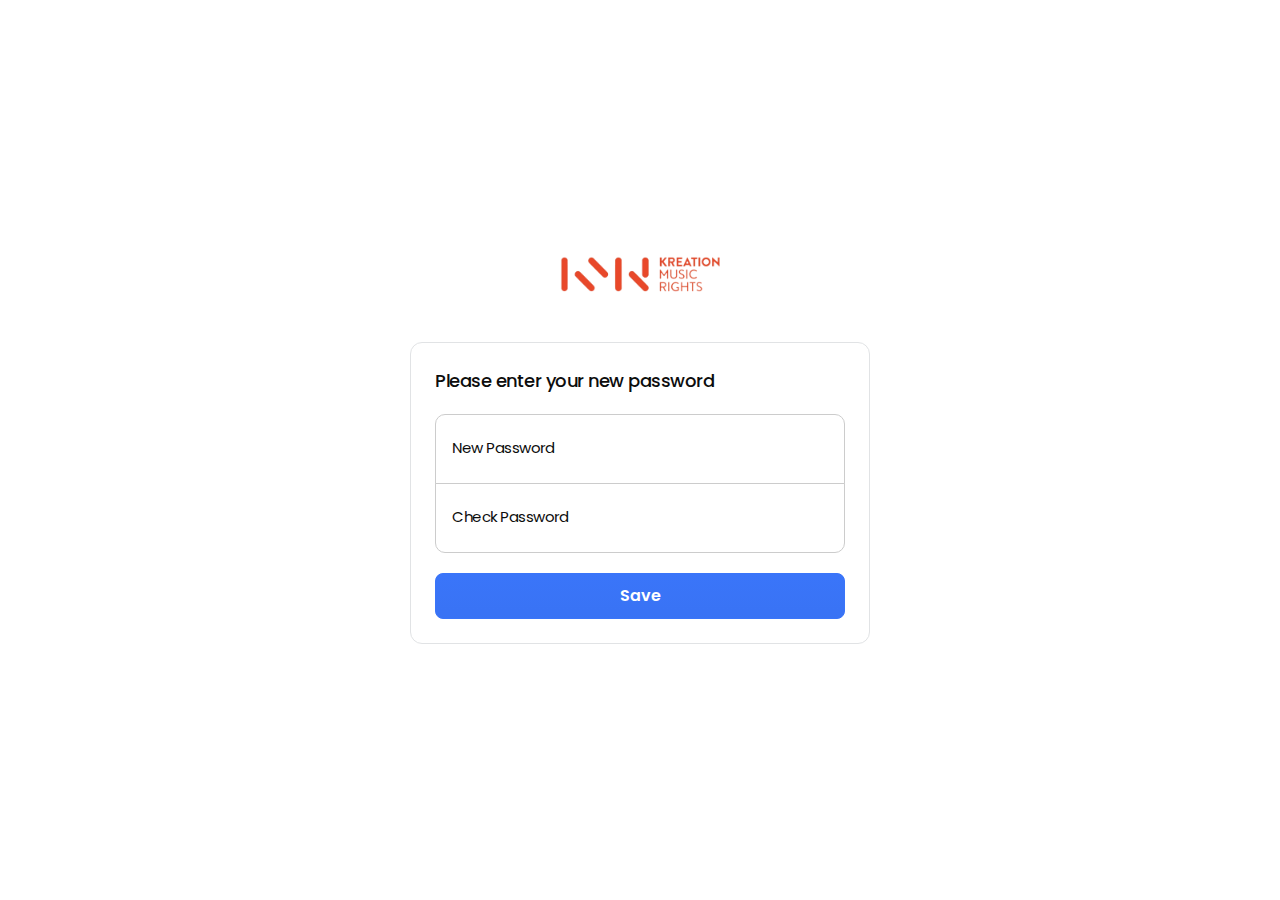
<file: mypage.html>
<!doctype html>
<html lang="ko">
<head>
	<meta charset="UTF-8">
  <title>report for MPS</title>
  <meta http-equiv="X-UA-Compatible" content="IE=edge">
  <meta http-equiv="Content-Type" content="text/html; charset=utf-8" />
	<meta name="format-detection" content="telephone=no">
	<meta name="viewport" content="width=device-width, minimal-ui, viewport-fit=cover, initial-scale=1.0, user-scalable=no, maximum-scale=1">
	<meta name="description" content="">
	<meta property="og:url" content="">
	<meta property="og:title" content="">
  <meta property="og:description" content="">
  <meta property="og:image" content="">
  <meta property="twitter:title" content="">
  <meta property="twitter:description" content="">
  <meta property="twitter:image" content="">

  <link rel="preconnect" href="https://fonts.googleapis.com">
  <link rel="preconnect" href="https://fonts.gstatic.com" crossorigin>
  <link href="https://fonts.googleapis.com/css2?family=Poppins:wght@200;300;400;500;600;700;800;900&display=swap" rel="stylesheet">

	<link rel="stylesheet" href="css/reset.css">
  <link rel="stylesheet" href="css/common.css">
	<link rel="stylesheet" href="css/cncicon.css">
	<link rel="stylesheet" href="css/style.css">


	<script src="js/jquery.min.js"></script>
  <script src="js/ui.js"></script>
	

</head>
<body>
  <div class="login-wrap mypage-wrap">
    <h1 class="logo"><a href="index.html"><img src="img/logo.webp" alt="logo"></a></h1>
    <div class="form-signin">
      <form action="">
        <h2>Please enter your new password</h2>
        <div class="form-floating">
          <input type="password" class="form-control" id="userPassword1" placeholder="New Password"/>
          <label for="userPassword1">New Password</label>
        </div>
        <div class="form-floating">
          <input type="password" class="form-control" id="userPassword2" placeholder="Check Password"/>
          <label for="userPassword2">Check Password</label>
        </div>
        <button type="submit" class="submit-btn btn">Save</button>
      </form>
    </div>
  </div>

</body>
</html>
</file>
<file: css/common.css>
/* **************************************** *
 * BUTTON
 * **************************************** */
/*새로*/
:root {--color-gray1: #212126;--color-gray2: #36363D;--color-gray3: #57575B;--color-gray4: #62626A;--color-gray5: #797981;--color-gray6: #919197;--color-gray7: #AAAAAE;--color-gray8: #DBDBDB;--color-gray9: #E9E9E9;--color-gray10: #FFFFFF;--color-blue1: #125DE6;--color-blue2: #A9C7FF;--color-blue3: #E9F1FF;--color-blue4: #F6F8FC;
    --color-greenblue: #0FD2D0;--color-red: #FA2828;--width-max: 1200px;
    --color-bg: #ecf0f7;--color-red: #ff2525;--color-red-bg: #feeeee;--color-red-border: #fedada;--color-green: #40a56e;--color-green-bg: #e8fff3;--color-green-border: #50cd89;--color-yellow: #ef9e05;--color-yellow-bg: #fff6e5;--color-yellow-border: #ffe5b4;--color-blue: #3a75f9;--color-blue-bg: #ebf2ff;--color-blue-border: #d7e4f9;--color-gray: #484848;--color-gray-bg: #f3f3f3;--color-gray-border: #ccc; } 
    
.btn,
a.btn {--color-lightblue: #2ABFEF;--color-purple: #AF78C6;
--color-dark: #2c2c2c;--color-white: #fff;--color-disable: #f3f3f3;--color-border: #c0c0c0;--color-main: #5b73e8;--color-bg-after1: #496ae8;--color-bg-after2: #4c93f1;--color-txt-red: #ff3024;--color-txt-blue: #4b87ef;--color-txt-mint: #1cd0e0;--color-txt-blueBold: #223cb5;--color-txt-gray: #9a9a9a;

background: var(--color-blue) linear-gradient(to bottom, var(--color-blue), rgba(0, 0, 0, .02));border: 1px solid var(--color-blue);border-radius: 8px;display: inline-flex;align-items: center;font-size: 16px;line-height: 1.5;cursor: pointer;box-sizing: border-box;position: relative;overflow: hidden;color: #fff;word-break: keep-all;-webkit-transition: .25s all ease;-o-transition: .25s all ease;transition: .25s all ease;font-weight: 600;vertical-align: middle; } 

.btn:active::before,
a.btn:active::before {content: '';position: absolute;top: 0;left: 0;width: 100%;height: 100%;background: rgba(0, 0, 0, 0.07);-webkit-transition: .25s all ease;-o-transition: .25s all ease;transition: .25s all ease; } 

.btn:active,
a.btn:active {text-decoration: none;-webkit-transition: .25s all ease;-o-transition: .25s all ease;transition: .25s all ease; } 

.btn:hover::before,
a.btn:hover::before {content: '';position: absolute;top: 0;left: 0;width: 100%;height: 100%;background-color: rgba(0, 0, 0, .01);-webkit-transition: .25s all ease;-o-transition: .25s all ease;transition: .25s all ease; } 

.btn[class*="btn-outline"]:hover::before,
.btn[class*="btn-flat"]:hover::before {opacity: .1; background-color: var(--color-blue); } 

.btn[class*="btn-outline"].green:hover::before,
.btn[class*="btn-flat"].green:hover::before {background-color: var(--color-green); } 

.btn[class*="btn-outline"].red:hover::before,
.btn[class*="btn-flat"].red:hover::before {background-color: var(--color-red); } 

.btn[class*="btn-outline"].gray:hover::before,
.btn[class*="btn-flat"].gray:hover::before {background-color: var(--color-gray); } 

.btn[class*="btn-outline"].dark:hover::before,
.btn[class*="btn-flat"].dark:hover::before {background-color: var(--color-dark); } 

.btn-pos,
a.btn-pos {padding: 10px 20px; } 

.btn-lg,
a.btn-lg {font-size: 18px; padding: 20px; } 

.btn-sm,
a.btn-sm {font-size: 14px;padding: 10px 12px; max-height: 40px;} 

.btn-xsm,
a.btn-xsm {font-size: 14px; padding: 6px 12px;}

.btn-square,
a.btn-square {width: 30px; height: 30px; justify-content: center; padding: 0; }

.btn.btn-square i[class*="icon-"],
a.btn.btn-square i[class*="icon-"] {padding: 0;}

.btn.btn-outline.btn-outline-bg {background-color: var(--color-blue-bg);}
.btn.btn-outline.btn-outline-bg.green {background-color: var(--color-green-bg);}
.btn.btn-outline.btn-outline-bg.red {background-color: var(--color-red-bg);}
.btn.btn-outline.btn-outline-bg.gray {background-color: var(--color-gray-bg);}

.btn.green {border-color: var(--color-green-border);background: var(--color-green-bg);color: var(--color-green); } 

.btn.red {border-color: var(--color-red);background: var(--color-red) linear-gradient(var(--color-red), rgba(0, 0, 0, .01));color: #fff; } 

.btn.gray {border-color: var(--color-gray);background: var(--color-gray) linear-gradient(var(--color-gray), rgba(0, 0, 0, .01)); } 

.btn.dark {border-color: var(--color-dark);background: var(--color-dark) linear-gradient(var(--color-dark), rgba(0, 0, 0, .02)); } 

.btn.lightblue {border-color: var(--color-lightblue);background: var(--color-lightblue) linear-gradient(var(--color-lightblue), rgba(0, 0, 0, .02)); } 

.btn.gradient {border-color: transparent;background: var(--color-bg-after1) linear-gradient(45deg, var(--color-bg-after1), var(--color-bg-after2)); } 

.btn[class*="btn-outline"],
.btn[class*="btn-flat"] {border-color: var(--color-blue-border);background: transparent;color: var(--color-blue); } 

.btn[class*="btn-outline"].green,
.btn[class*="btn-flat"].green {border-color: var(--color-green-border);background: transparent;color: var(--color-green); } 

.btn[class*="btn-outline"].red,
.btn[class*="btn-flat"].red {border-color: var(--color-red-border);background: transparent;color: var(--color-red); } 

.btn[class*="btn-outline"].gray,
.btn[class*="btn-flat"].gray {border-color: var(--color-gray-border);background: transparent;color: var(--color-gray); } 

.btn[class*="btn-outline"].dark,
.btn[class*="btn-flat"].dark {background: transparent;color: var(--color-dark); border-color: var(--color-border);} 

.btn[class*="btn-outline"].white,
.btn[class*="btn-flat"].white {color: var(--color-dark); } 

.btn[class*="btn-outline"]:active::before,
.btn[class*="btn-flat"]:active::before {background-color: var(--color-blue);opacity: .2; } 

.btn[class*="btn-outline"].green:active::before,
.btn[class*="btn-flat"].green:active::before {background-color: var(--color-green); } 

.btn[class*="btn-outline"].red:active::before,
.btn[class*="btn-flat"].red:active::before {background-color: var(--color-red); } 

.btn[class*="btn-outline"].gray:active::before,
.btn[class*="btn-flat"].gray:active::before {background-color: var(--color-gray); } 

.btn[class*="btn-outline"].dark:active::before,
.btn[class*="btn-flat"].dark:active::before {background-color: var(--color-dark); } 

.btn[class*="btn-outline"].white:active::before,
.btn[class*="btn-flat"].white:active::before {background-color: var(--color-gray); } 

/* **************************************** *
 * table
 * **************************************** */
/*리스트*/
.board-title {margin-bottom: 16px;}
.board-wrap .board-title.flex {display: flex; align-items: center; justify-content: space-between;}
.board-title p { font-size: 18px;}
.board-title p i {display: inline-block; padding-right: 4px; vertical-align: middle;}
.board-list table {width: 100%;border-collapse: separate;table-layout: fixed; } 
.board-list table td.td-left {text-align: left;}
.board-list table td.td-right {text-align: right;}

.board-list table>thead>tr>th {padding: 12px 4px; color: #252525;border-top: 1px solid #888;border-bottom: 1px solid #888; vertical-align: middle; font-weight: 700;}
.board-list table>thead>tr>th small {display: block;}
.board-list table>thead>tr>th:first-child {padding-left: 16px;border-left: 1px solid #888;border-top-left-radius: 10px;border-bottom-left-radius: 10px; }
.board-list table>thead>tr>th:last-child {padding-right: 16px;border-right: 1px solid #888;border-top-right-radius: 10px;border-bottom-right-radius: 10px; } 

.board-list table>tbody>tr>td {vertical-align: middle; padding: 16px 4px;color: #303030;font-weight: 400;text-align: center; border-bottom: 1px solid #ededed;vertical-align: middle;box-sizing: border-box; }
.board-list table>tbody>tr>td:first-child {padding-left: 16px;}
.board-list table>tbody>tr>td:last-child {padding-right: 16px; }
.board-list table>tbody>tr>td > a {display: block}

.board-list table>tfoot>tr:last-child td:first-child {border-bottom-left-radius: 10px; }
.board-list table>tfoot>tr:last-child td:last-child {border-bottom-right-radius: 10px;}


.board-list table>tfoot>tr>td {padding: 14px 4px; color: #111;font-weight: 600;text-align: center;border-top: 1px solid #fff;border-bottom: 1px solid #fff;vertical-align: middle;box-sizing: border-box; background-color: #f8f8f8} 
.board-list table>tfoot>tr>td.emp {background-color: #fdf0e2;}

.board-list table>tfoot>tr>td:first-child {padding-left: 16px;} 
.board-list table>tfoot>tr>td:last-child {padding-right: 16px; } 


.board-row-list table {width: 100%; border-collapse: separate; table-layout: fixed; border: 1px solid #888; border: 1px solid #888; border-radius: 10px; overflow: hidden;}
.board-row-list table>tbody>tr>th {padding: 12px 10px; background-color: #f6f6f6; border-bottom: 1px solid #cbcbcb;}
.board-row-list table>tbody>tr>td {padding: 12px 10px; border-bottom: 1px solid #cbcbcb; border-left: 1px solid #cbcbcb} 
.board-row-list table>tbody>tr:last-child >th,
.board-row-list table>tbody>tr:last-child >td {border-bottom: 0}

.board-list small {font-weight: 500; font-size: .8em;}

/* 페이징 */
.board-paging {margin-top: 40px; } 
.paging-wrap {position: relative;display: flex;justify-content: center; } 
.paging-content {position: relative;display: flex;align-items: center;justify-content: center;height: 32px;text-align: center; } 
.paging-content>a {position: relative;display: block;min-width: 18px;height: 18px;font-size: 0px !important; } 
.paging-content>a:after,
.paging-content>a:before {content: '';position: absolute;top: 0;left: 0;width: 100%;height: 100%;background-position: center center;background-size: 18px auto;background-repeat: no-repeat; } 
.paging-content .btn-first:before {background-image: url(../img/layout/btn-paging-first.png); } 
.paging-content .btn-first:after {background-image: url(../img/layout/btn-paging-first-actived.png); } 
.paging-content .btn-prev:before {background-image: url(../img/layout/btn-paging-prev.png); } 
.paging-content .btn-prev:after {background-image: url(../img/layout/btn-paging-prev-actived.png); } 
.paging-content .btn-next:before {background-image: url(../img/layout/btn-paging-next.png); } 
.paging-content .btn-next:after {background-image: url(../img/layout/btn-paging-next-actived.png); } 
.paging-content .btn-last:before {background-image: url(../img/layout/btn-paging-last.png); } 
.paging-content .btn-last:after {background-image: url(../img/layout/btn-paging-last-actived.png); } 

.paging-content>a:before {opacity: 1; } 
.paging-content>a:after {opacity: 0; } 
.paging-content>a:hover:before {opacity: 0; } 
.paging-content>a:hover:after {opacity: 1; } 
.paging-content .paging-list {display: flex;align-items: center;margin: 0 8px; } 
.paging-content .paging-list>li {display: inline-flex;align-items: center;justify-content: center;min-width: 32px;padding: 0 2px; } 
.paging-content .paging-list>li a {position: relative;display: block;padding: 0 2px;padding: 0 10px;font-size: 16px;font-weight: 500;color: #252525;line-height: 30px;box-sizing: border-box; opacity: .4; } 
.paging-content .paging-list>li a:hover,
.paging-content .paging-list>li a.actived {opacity: 1;} 

/*board-view*/
.board-view-title {border-radius: 10px;background-color: #f1f1f1; padding: 16px 32px; } 
.board-view-title .board-title {font-size: 24px;line-height: 1.4;font-weight: 500; } 
.board-view-title .board-title-info {display: flex; margin-top: 10px; gap: 20px; padding-top: 10px; border-top: 1px dashed #ccc;} 
.board-view-title .board-title-info dl {display: flex; align-items: center; gap: 10px}
.board-view-title .board-title-info dd {color: #808080;font-weight: 400; } 
.board-view-content {margin-top: 10px; } 
.board-view-inner {padding: 36px;border: 1px solid #c9c9c9;border-radius: 10px;background-color: #fff;word-break: keep-all;color: var(--color-gray2); } 
.board-view-inner * {font-family: 'Pretendard' !important;font-size: 16px !important;line-height: 1.7em !important; } 

.btn-page-wrap {margin-top: 40px; } 
.btn-pos-middle {display: flex;justify-content: center; } 
.btn-pos-middle .btn {padding: 10px 20px; } 

.underline:hover {color: var(--color-blue); text-decoration: underline;}
.ck-editor__editable {
    min-height: 500px;
}
/* **************************************** *
 * select
 * **************************************** */
.form-select {
    --bs-form-select-bg-img:url("data:image/svg+xml,%3csvg xmlns='http://www.w3.org/2000/svg' viewBox='0 0 16 16'%3e%3cpath fill='none' stroke='%23343a40' stroke-linecap='round' stroke-linejoin='round' stroke-width='2' d='m2 5 6 6 6-6'/%3e%3c/svg%3e");
    display: block;
    width: 100%;
    padding: 6px 36px 6px 12px;
    appearance: none; -webkit-appearance: none; -moz-appearance: none;
    background: #fff var(--bs-form-select-bg-img) no-repeat right 6px center ;
    background-size: 16px 12px;
    border: 1px solid #ccc;
    border-radius: 6px;
    transition: border-color .15s ease-in-out;
    text-align:center;
}
.form-select:focus{border-color: var(--color-blue); outline: 0;}

/* **************************************** *
 * SCROLLBAR
 * **************************************** */
 .scrollbar-none::-webkit-scrollbar-track {background-color: transparent;}
 .scrollbar-none::-webkit-scrollbar {width: 0px;background-color: var(--color-bg);}
 .scrollbar-none::-webkit-scrollbar-thumb {background-color: transparent;border-radius: 10px;}
 /* set button(top and bottom of the scrollbar) */
 .scrollbar-none::-webkit-scrollbar-button {display:none;}
</file>
<file: css/cncicon.css>
@charset "utf-8";

@font-face {
  font-family: 'cncicon';
  src:  url('../font/cncicon.eot');
  src:  url('../font/cncicon.eot#iefix') format('embedded-opentype'),
    url('../font/cncicon.ttf') format('truetype'),
    url('../font/cncicon.woff') format('woff'),
    url('../font/cncicon.svg#cncicon') format('svg');
  font-weight: normal;
  font-style: normal;
}

[class^="icon-"], [class*=" icon-"] {
  /* use !important to prevent issues with browser extensions that change fonts */
  font-family: 'cncicon' !important;
  speak: none;
  font-style: normal;
  font-weight: normal;
  font-variant: normal;
  text-transform: none;
  line-height: 1;

  /* Better Font Rendering =========== */
  -webkit-font-smoothing: antialiased;
  -moz-osx-font-smoothing: grayscale;
}

.icon-arrow01:before {
  content: "\ea3f";
}
.icon-arrow02:before {
  content: "\ea40";
}
.icon-arrow03:before {
  content: "\ea41";
}
.icon-arrow04:before {
  content: "\ea42";
}
.icon-arrow05:before {
  content: "\ea43";
}
.icon-arrow06:before {
  content: "\ea44";
}
.icon-arrow07:before {
  content: "\ea45";
}
.icon-arrow08:before {
  content: "\ea46";
}
.icon-arrow09:before {
  content: "\ea47";
}
.icon-arrow10:before {
  content: "\ea48";
}
.icon-arrow11:before {
  content: "\ea49";
}
.icon-arrow12:before {
  content: "\ea4a";
}
.icon-arrow13:before {
  content: "\ea4b";
}
.icon-arrow14:before {
  content: "\ea4c";
}
.icon-arrow15:before {
  content: "\ea4d";
}
.icon-arrow16:before {
  content: "\ea4e";
}
.icon-arrow17:before {
  content: "\ea4f";
}
.icon-arrow18:before {
  content: "\ea50";
}
.icon-arrow19:before {
  content: "\ea51";
}
.icon-arrow20:before {
  content: "\ea52";
}
.icon-arrow21:before {
  content: "\ea53";
}
.icon-arrow22:before {
  content: "\ea54";
}
.icon-arrow23:before {
  content: "\ea55";
}
.icon-arrow24:before {
  content: "\ea56";
}
.icon-arrow25:before {
  content: "\ea57";
}
.icon-arrow26:before {
  content: "\ea58";
}
.icon-arrow27:before {
  content: "\ea59";
}
.icon-arrow28:before {
  content: "\ea5a";
}
.icon-arrow29:before {
  content: "\ea5b";
}
.icon-arrow30:before {
  content: "\ea5c";
}
.icon-arrow31:before {
  content: "\ea5d";
}
.icon-arrow32:before {
  content: "\ea5e";
}
.icon-arrow33:before {
  content: "\ea5f";
}
.icon-arrow34:before {
  content: "\ea60";
}
.icon-arrow35:before {
  content: "\ea61";
}
.icon-arrow36:before {
  content: "\ea62";
}
.icon-arrow37:before {
  content: "\ea63";
}
.icon-arrow38:before {
  content: "\ea64";
}
.icon-arrow39:before {
  content: "\ea65";
}
.icon-arrow40:before {
  content: "\ea66";
}
.icon-arrow41:before {
  content: "\ea67";
}
.icon-arrow42:before {
  content: "\ea68";
}
.icon-arrow43:before {
  content: "\ea69";
}
.icon-arrow44:before {
  content: "\ea6a";
}
.icon-arrow45:before {
  content: "\ea6b";
}
.icon-arrow46:before {
  content: "\ea6c";
}
.icon-arrow47:before {
  content: "\ea6d";
}
.icon-arrow48:before {
  content: "\ea6e";
}
.icon-arrow49:before {
  content: "\ea6f";
}
.icon-arrow50:before {
  content: "\ea70";
}
.icon-arrow51:before {
  content: "\ea71";
}
.icon-arrow52:before {
  content: "\ea72";
}
.icon-arrow53:before {
  content: "\ea73";
}
.icon-arrow54:before {
  content: "\ea74";
}
.icon-arrow55:before {
  content: "\ea75";
}
.icon-arrow56:before {
  content: "\ea76";
}
.icon-arrow57:before {
  content: "\ea77";
}
.icon-arrow58:before {
  content: "\ea78";
}
.icon-arrow59:before {
  content: "\ea79";
}
.icon-arrow60:before {
  content: "\ea7a";
}
.icon-arrow61:before {
  content: "\ea7b";
}
.icon-arrow62:before {
  content: "\ea7c";
}
.icon-arrow63:before {
  content: "\ea7d";
}
.icon-arrow64:before {
  content: "\ea7e";
}
.icon-arrow65:before {
  content: "\ea7f";
}
.icon-arrow66:before {
  content: "\ea80";
}
.icon-arrow67:before {
  content: "\ea81";
}
.icon-arrow68:before {
  content: "\ea82";
}
.icon-arrow69:before {
  content: "\ea83";
}
.icon-arrow70:before {
  content: "\ea84";
}
.icon-arrow71:before {
  content: "\ea85";
}
.icon-arrow72:before {
  content: "\ea86";
}
.icon-arrow73:before {
  content: "\ea87";
}
.icon-arrow74:before {
  content: "\ea88";
}
.icon-arrow75:before {
  content: "\ea89";
}
.icon-arrow76:before {
  content: "\ea8a";
}
.icon-arrow77:before {
  content: "\ea8b";
}
.icon-arrow78:before {
  content: "\ea8c";
}
.icon-arrow79:before {
  content: "\ea8d";
}
.icon-arrow80:before {
  content: "\ea8e";
}
.icon-arrow81:before {
  content: "\ea8f";
}
.icon-arrow82:before {
  content: "\ea90";
}
.icon-arrow83:before {
  content: "\ea91";
}
.icon-arrow84:before {
  content: "\ea92";
}
.icon-arrow85:before {
  content: "\ea93";
}
.icon-arrow86:before {
  content: "\ea94";
}
.icon-sign01:before {
  content: "\ea95";
}
.icon-sign02:before {
  content: "\ea96";
}
.icon-sign03:before {
  content: "\ea97";
}
.icon-sign04:before {
  content: "\ea98";
}
.icon-sign05:before {
  content: "\ea99";
}
.icon-sign06:before {
  content: "\ea9a";
}
.icon-sign07:before {
  content: "\ea9b";
}
.icon-sign08:before {
  content: "\ea9c";
}
.icon-sign09:before {
  content: "\ea9d";
}
.icon-sign10:before {
  content: "\ea9e";
}
.icon-sign11:before {
  content: "\ea9f";
}
.icon-sign12:before {
  content: "\eaa0";
}
.icon-sign13:before {
  content: "\eaa1";
}
.icon-sign14:before {
  content: "\eaa2";
}
.icon-sign15:before {
  content: "\eaa3";
}
.icon-sign16:before {
  content: "\eaa4";
}
.icon-sign17:before {
  content: "\eaa5";
}
.icon-sign18:before {
  content: "\eaa6";
}
.icon-sign19:before {
  content: "\eaa7";
}
.icon-sign20:before {
  content: "\eaa8";
}
.icon-sign21:before {
  content: "\eaa9";
}
.icon-sign22:before {
  content: "\eaaa";
}
.icon-sign23:before {
  content: "\eaab";
}
.icon-sign24:before {
  content: "\eaac";
}
.icon-sign25:before {
  content: "\eaad";
}
.icon-sign26:before {
  content: "\eaae";
}
.icon-sign27:before {
  content: "\eaaf";
}
.icon-sign28:before {
  content: "\eab0";
}
.icon-sign29:before {
  content: "\eab1";
}
.icon-sign30:before {
  content: "\eab2";
}
.icon-sign31:before {
  content: "\eab3";
}
.icon-sign32:before {
  content: "\eab4";
}
.icon-sign33:before {
  content: "\eab5";
}
.icon-sign34:before {
  content: "\eab6";
}
.icon-sign35:before {
  content: "\eab7";
}
.icon-sign36:before {
  content: "\eab8";
}
.icon-sign37:before {
  content: "\eab9";
}
.icon-sign38:before {
  content: "\eaba";
}
.icon-sign39:before {
  content: "\eabb";
}
.icon-sign40:before {
  content: "\eabc";
}
.icon-sign41:before {
  content: "\eabd";
}
.icon-sign42:before {
  content: "\eabe";
}
.icon-sign43:before {
  content: "\eabf";
}
.icon-sign44:before {
  content: "\eac0";
}
.icon-sign45:before {
  content: "\eac1";
}
.icon-sign46:before {
  content: "\eac2";
}
.icon-sign47:before {
  content: "\eac3";
}
.icon-sign48:before {
  content: "\eac4";
}
.icon-sign49:before {
  content: "\eac5";
}
.icon-sign50:before {
  content: "\eac6";
}
.icon-sign51:before {
  content: "\eac7";
}
.icon-sign52:before {
  content: "\eac8";
}
.icon-sign53:before {
  content: "\eac9";
}
.icon-sign54:before {
  content: "\eaca";
}
.icon-sign55:before {
  content: "\eacb";
}
.icon-sign56:before {
  content: "\eacc";
}
.icon-sign57:before {
  content: "\eacd";
}
.icon-sign58:before {
  content: "\eace";
}
.icon-sign59:before {
  content: "\eacf";
}
.icon-sign60:before {
  content: "\ead0";
}
.icon-sign61:before {
  content: "\ead1";
}
.icon-sign62:before {
  content: "\ead2";
}
.icon-sign63:before {
  content: "\ead3";
}
.icon-sign64:before {
  content: "\ead4";
}
.icon-sign65:before {
  content: "\ead5";
}
.icon-sign66:before {
  content: "\ead6";
}
.icon-sign67:before {
  content: "\ead7";
}
.icon-sign68:before {
  content: "\ead8";
}
.icon-sign69:before {
  content: "\ead9";
}
.icon-sign70:before {
  content: "\eada";
}
.icon-sign71:before {
  content: "\eadb";
}
.icon-sign72:before {
  content: "\eadc";
}
.icon-sign73:before {
  content: "\eadd";
}
.icon-sign74:before {
  content: "\eade";
}
.icon-sign75:before {
  content: "\eadf";
}
.icon-sign76:before {
  content: "\eae0";
}
.icon-sign77:before {
  content: "\eae1";
}
.icon-icon01:before {
  content: "\eb0b";
}
.icon-icon02:before {
  content: "\eb0c";
}
.icon-icon03:before {
  content: "\eb0d";
}
.icon-icon04:before {
  content: "\eb0e";
}
.icon-icon05:before {
  content: "\eb0f";
}
.icon-icon06:before {
  content: "\eb10";
}
.icon-icon07:before {
  content: "\eb11";
}
.icon-icon08:before {
  content: "\eb12";
}
.icon-icon09:before {
  content: "\eb13";
}
.icon-icon10:before {
  content: "\eb14";
}
.icon-icon11:before {
  content: "\eb15";
}
.icon-icon12:before {
  content: "\eb16";
}
.icon-icon13:before {
  content: "\eb17";
}
.icon-icon14:before {
  content: "\eb18";
}
.icon-icon15:before {
  content: "\eb19";
}
.icon-icon16:before {
  content: "\eb1a";
}
.icon-icon17:before {
  content: "\eb1b";
}
.icon-icon18:before {
  content: "\eb1c";
}
.icon-icon19:before {
  content: "\eb1d";
}
.icon-icon20:before {
  content: "\eb1e";
}
.icon-icon21:before {
  content: "\eb1f";
}
.icon-icon22:before {
  content: "\eb20";
}
.icon-icon23:before {
  content: "\eb21";
}
.icon-icon24:before {
  content: "\eb22";
}
.icon-icon25:before {
  content: "\eb23";
}
.icon-icon26:before {
  content: "\eb24";
}
.icon-icon27:before {
  content: "\eb25";
}
.icon-icon28:before {
  content: "\eb26";
}
.icon-icon29:before {
  content: "\eb27";
}
.icon-icon30:before {
  content: "\eb28";
}
.icon-icon31:before {
  content: "\eb29";
}
.icon-icon32:before {
  content: "\eb2a";
}
.icon-icon33:before {
  content: "\eb2b";
}
.icon-icon34:before {
  content: "\eb2c";
}
.icon-icon35:before {
  content: "\eb2d";
}
.icon-icon36:before {
  content: "\eb2e";
}
.icon-icon37:before {
  content: "\eb2f";
}
.icon-icon38:before {
  content: "\eb30";
}
.icon-icon39:before {
  content: "\eb31";
}
.icon-icon40:before {
  content: "\eb32";
}
.icon-icon41:before {
  content: "\eb33";
}
.icon-icon42:before {
  content: "\eb34";
}
.icon-icon43:before {
  content: "\eb35";
}
.icon-icon44:before {
  content: "\eb36";
}
.icon-icon45:before {
  content: "\eb37";
}
.icon-icon46:before {
  content: "\eb38";
}
.icon-icon47:before {
  content: "\eb39";
}
.icon-icon48:before {
  content: "\eb3a";
}
.icon-icon49:before {
  content: "\eb3b";
}
.icon-icon50:before {
  content: "\eb3c";
}
.icon-icon51:before {
  content: "\eb3d";
}
.icon-map01:before {
  content: "\eb3e";
}
.icon-map02:before {
  content: "\eb3f";
}
.icon-icon52:before {
  content: "\eb40";
}
.icon-icon53:before {
  content: "\eb41";
}
.icon-map03:before {
  content: "\eb42";
}
.icon-map04:before {
  content: "\eb43";
}
.icon-map05:before {
  content: "\eb44";
}
.icon-map06:before {
  content: "\eb45";
}
.icon-map07:before {
  content: "\eb46";
}
.icon-map08:before {
  content: "\eb47";
}
.icon-map09:before {
  content: "\eb48";
}
.icon-map10:before {
  content: "\eb49";
}
.icon-map11:before {
  content: "\eb4a";
}
.icon-map12:before {
  content: "\eb4b";
}
.icon-map13:before {
  content: "\eb4c";
}
.icon-map14:before {
  content: "\eb4d";
}
.icon-map15:before {
  content: "\eb4e";
}
.icon-map16:before {
  content: "\eb50";
}
.icon-map17:before {
  content: "\eb51";
}
.icon-map18:before {
  content: "\eb52";
}
.icon-map19:before {
  content: "\eb53";
}
.icon-icon-74:before {
  content: "\eb54";
}
.icon-structure01:before {
  content: "\eb55";
}
.icon-structure02:before {
  content: "\eb56";
}
.icon-structure03:before {
  content: "\eb57";
}
.icon-structure04:before {
  content: "\eb58";
}
.icon-structure05:before {
  content: "\eb59";
}
.icon-structure06:before {
  content: "\eb5a";
}
.icon-structure07:before {
  content: "\eb5b";
}
.icon-structure08:before {
  content: "\eb5c";
}
.icon-structure09:before {
  content: "\eb5d";
}
.icon-structure10:before {
  content: "\eb5e";
}
.icon-structure11:before {
  content: "\eb5f";
}
.icon-structure12:before {
  content: "\eb60";
}
.icon-structure13:before {
  content: "\eb61";
}
.icon-structure14:before {
  content: "\eb62";
}
.icon-structure15:before {
  content: "\eb63";
}
.icon-structure16:before {
  content: "\eb64";
}
.icon-transport01:before {
  content: "\e900";
}
.icon-transport02:before {
  content: "\e901";
}
.icon-transport03:before {
  content: "\e902";
}
.icon-transport04:before {
  content: "\e903";
}
.icon-transport05:before {
  content: "\e904";
}
.icon-transport06:before {
  content: "\e905";
}
.icon-transport07:before {
  content: "\e906";
}
.icon-transport08:before {
  content: "\e907";
}
.icon-transport09:before {
  content: "\e908";
}
.icon-transport10:before {
  content: "\e909";
}
.icon-transport11:before {
  content: "\e90a";
}
.icon-transport12:before {
  content: "\e90b";
}
.icon-transport13:before {
  content: "\e90c";
}
.icon-transport14:before {
  content: "\e90d";
}
.icon-transport15:before {
  content: "\e90e";
}
.icon-transport16:before {
  content: "\e90f";
}
.icon-transport17:before {
  content: "\e910";
}
.icon-transport18:before {
  content: "\e911";
}
.icon-transport19:before {
  content: "\e912";
}
.icon-phone01:before {
  content: "\e913";
}
.icon-phone02:before {
  content: "\e914";
}
.icon-phone03:before {
  content: "\e915";
}
.icon-phone04:before {
  content: "\e916";
}
.icon-phone05:before {
  content: "\e917";
}
.icon-phone06:before {
  content: "\e918";
}
.icon-phone07:before {
  content: "\e919";
}
.icon-phone08:before {
  content: "\e91a";
}
.icon-notice01:before {
  content: "\e91b";
}
.icon-notice02:before {
  content: "\e91c";
}
.icon-notice03:before {
  content: "\e91d";
}
.icon-notice04:before {
  content: "\e91e";
}
.icon-notice05:before {
  content: "\e91f";
}
.icon-notice06:before {
  content: "\e920";
}
.icon-notice07:before {
  content: "\e921";
}
.icon-notice08:before {
  content: "\e922";
}
.icon-notice09:before {
  content: "\e923";
}
.icon-clock01:before {
  content: "\e924";
}
.icon-clock02:before {
  content: "\e925";
}
.icon-clock03:before {
  content: "\e926";
}
.icon-clock04:before {
  content: "\e927";
}
.icon-clock05:before {
  content: "\e928";
}
.icon-clock06:before {
  content: "\e929";
}
.icon-talk01:before {
  content: "\e92a";
}
.icon-talk02:before {
  content: "\e92b";
}
.icon-talk03:before {
  content: "\e92c";
}
.icon-talk04:before {
  content: "\e92d";
}
.icon-talk05:before {
  content: "\e92e";
}
.icon-talk06:before {
  content: "\e92f";
}
.icon-talk07:before {
  content: "\e930";
}
.icon-talk08:before {
  content: "\e931";
}
.icon-talk09:before {
  content: "\e932";
}
.icon-talk10:before {
  content: "\e933";
}
.icon-talk11:before {
  content: "\e934";
}
.icon-talk12:before {
  content: "\e935";
}
.icon-person01:before {
  content: "\e936";
}
.icon-person02:before {
  content: "\e937";
}
.icon-person03:before {
  content: "\e938";
}
.icon-person04:before {
  content: "\e939";
}
.icon-person05:before {
  content: "\e93a";
}
.icon-person06:before {
  content: "\e93b";
}
.icon-person07:before {
  content: "\e93c";
}
.icon-person08:before {
  content: "\e93d";
}
.icon-person09:before {
  content: "\e93e";
}
.icon-person10:before {
  content: "\e93f";
}
.icon-person11:before {
  content: "\e940";
}
.icon-person12:before {
  content: "\e941";
}
.icon-person13:before {
  content: "\e942";
}
.icon-person14:before {
  content: "\e943";
}
.icon-person15:before {
  content: "\e944";
}
.icon-person16:before {
  content: "\e945";
}
.icon-person17:before {
  content: "\e946";
}
.icon-person18:before {
  content: "\e947";
}
.icon-person19:before {
  content: "\e948";
}
.icon-person20:before {
  content: "\e949";
}
.icon-person21:before {
  content: "\e94a";
}
.icon-person22:before {
  content: "\e94b";
}
.icon-person23:before {
  content: "\e94c";
}
.icon-person24:before {
  content: "\e94d";
}
.icon-person25:before {
  content: "\e94e";
}
.icon-person26:before {
  content: "\e94f";
}
.icon-person27:before {
  content: "\e950";
}
.icon-person28:before {
  content: "\e951";
}
.icon-person29:before {
  content: "\e952";
}
.icon-person30:before {
  content: "\e953";
}
.icon-person31:before {
  content: "\e954";
}
.icon-hand01:before {
  content: "\e955";
}
.icon-hand02:before {
  content: "\e956";
}
.icon-hand03:before {
  content: "\e957";
}
.icon-hand04:before {
  content: "\e958";
}
.icon-hand05:before {
  content: "\e959";
}
.icon-hand06:before {
  content: "\e95a";
}
.icon-hand07:before {
  content: "\e95b";
}
.icon-hand08:before {
  content: "\e95c";
}
.icon-hand09:before {
  content: "\e95d";
}
.icon-hand10:before {
  content: "\e95e";
}
.icon-finance01:before {
  content: "\e95f";
}
.icon-finance02:before {
  content: "\e960";
}
.icon-finance03:before {
  content: "\e961";
}
.icon-finance04:before {
  content: "\e962";
}
.icon-finance05:before {
  content: "\e963";
}
.icon-finance06:before {
  content: "\e964";
}
.icon-finance07:before {
  content: "\e965";
}
.icon-finance08:before {
  content: "\e966";
}
.icon-finance09:before {
  content: "\e967";
}
.icon-finance10:before {
  content: "\e968";
}
.icon-finance11:before {
  content: "\e969";
}
.icon-finance12:before {
  content: "\e96a";
}
.icon-finance13:before {
  content: "\e96b";
}
.icon-finance14:before {
  content: "\e96c";
}
.icon-finance15:before {
  content: "\e96d";
}
.icon-finance16:before {
  content: "\e96e";
}
.icon-finance17:before {
  content: "\e96f";
}
.icon-finance18:before {
  content: "\e970";
}
.icon-finance19:before {
  content: "\e971";
}
.icon-shopping01:before {
  content: "\e972";
}
.icon-shopping02:before {
  content: "\e973";
}
.icon-shopping03:before {
  content: "\e974";
}
.icon-shopping04:before {
  content: "\e975";
}
.icon-shopping05:before {
  content: "\e976";
}
.icon-shopping06:before {
  content: "\e977";
}
.icon-shopping07:before {
  content: "\e978";
}
.icon-shopping08:before {
  content: "\e979";
}
.icon-shopping09:before {
  content: "\e97a";
}
.icon-shopping10:before {
  content: "\e97b";
}
.icon-shopping11:before {
  content: "\e97c";
}
.icon-shopping12:before {
  content: "\e97d";
}
.icon-shopping13:before {
  content: "\e97e";
}
.icon-shopping14:before {
  content: "\e97f";
}
.icon-shopping15:before {
  content: "\e980";
}
.icon-shopping16:before {
  content: "\e981";
}
.icon-shopping17:before {
  content: "\e982";
}
.icon-shopping18:before {
  content: "\e983";
}
.icon-shopping19:before {
  content: "\e984";
}
.icon-shopping20:before {
  content: "\e985";
}
.icon-shopping21:before {
  content: "\e986";
}
.icon-shopping22:before {
  content: "\e987";
}
.icon-shopping23:before {
  content: "\e988";
}
.icon-finance20:before {
  content: "\e989";
}
.icon-finance21:before {
  content: "\e98a";
}
.icon-finance22:before {
  content: "\e98b";
}
.icon-finance23:before {
  content: "\e98c";
}
.icon-finance24:before {
  content: "\e98d";
}
.icon-finance25:before {
  content: "\e98e";
}
.icon-finance26:before {
  content: "\e98f";
}
.icon-finance27:before {
  content: "\e990";
}
.icon-finance28:before {
  content: "\e991";
}
.icon-finance29:before {
  content: "\e992";
}
.icon-finance30:before {
  content: "\e993";
}
.icon-finance31:before {
  content: "\e994";
}
.icon-finance32:before {
  content: "\e995";
}
.icon-finance33:before {
  content: "\e996";
}
.icon-finance34:before {
  content: "\e997";
}
.icon-finance35:before {
  content: "\e998";
}
.icon-event01:before {
  content: "\e999";
}
.icon-event02:before {
  content: "\e99a";
}
.icon-event03:before {
  content: "\e99b";
}
.icon-event04:before {
  content: "\e99c";
}
.icon-event05:before {
  content: "\e99d";
}
.icon-event06:before {
  content: "\e99e";
}
.icon-event07:before {
  content: "\e99f";
}
.icon-event08:before {
  content: "\e9a0";
}
.icon-event09:before {
  content: "\e9a1";
}
.icon-event10:before {
  content: "\e9a2";
}
.icon-event11:before {
  content: "\e9a3";
}
.icon-event12:before {
  content: "\e9a4";
}
.icon-event13:before {
  content: "\e9a5";
}
.icon-event14:before {
  content: "\e9a6";
}
.icon-event15:before {
  content: "\e9a7";
}
.icon-event16:before {
  content: "\e9a8";
}
.icon-event17:before {
  content: "\e9a9";
}
.icon-picture01:before {
  content: "\e9aa";
}
.icon-picture02:before {
  content: "\e9ab";
}
.icon-picture03:before {
  content: "\e9ac";
}
.icon-picture04:before {
  content: "\e9ad";
}
.icon-picture05:before {
  content: "\e9ae";
}
.icon-picture06:before {
  content: "\e9af";
}
.icon-picture07:before {
  content: "\e9b0";
}
.icon-picture08:before {
  content: "\e9b1";
}
.icon-picture09:before {
  content: "\e9b2";
}
.icon-picture10:before {
  content: "\e9b3";
}
.icon-picture11:before {
  content: "\e9b4";
}
.icon-picture12:before {
  content: "\e9b5";
}
.icon-picture13:before {
  content: "\e9b6";
}
.icon-paper01:before {
  content: "\e9b7";
}
.icon-paper02:before {
  content: "\e9b8";
}
.icon-paper03:before {
  content: "\e9b9";
}
.icon-paper04:before {
  content: "\e9ba";
}
.icon-paper05:before {
  content: "\e9bb";
}
.icon-paper06:before {
  content: "\e9bc";
}
.icon-paper07:before {
  content: "\e9bd";
}
.icon-paper08:before {
  content: "\e9be";
}
.icon-paper09:before {
  content: "\e9bf";
}
.icon-paper10:before {
  content: "\e9c0";
}
.icon-paper11:before {
  content: "\e9c1";
}
.icon-paper12:before {
  content: "\e9c2";
}
.icon-paper13:before {
  content: "\e9c3";
}
.icon-paper14:before {
  content: "\e9c4";
}
.icon-paper15:before {
  content: "\e9c5";
}
.icon-paper16:before {
  content: "\e9c6";
}
.icon-paper17:before {
  content: "\e9c7";
}
.icon-paper18:before {
  content: "\e9c8";
}
.icon-paper19:before {
  content: "\e9c9";
}
.icon-paper20:before {
  content: "\e9ca";
}
.icon-paper21:before {
  content: "\e9cb";
}
.icon-paper22:before {
  content: "\e9cc";
}
.icon-paper23:before {
  content: "\e9cd";
}
.icon-paper24:before {
  content: "\e9ce";
}
.icon-paper25:before {
  content: "\e9cf";
}
.icon-paper26:before {
  content: "\e9d0";
}
.icon-paper27:before {
  content: "\e9d1";
}
.icon-cyber01:before {
  content: "\e9d2";
}
.icon-cyber02:before {
  content: "\e9d3";
}
.icon-cyber03:before {
  content: "\e9d4";
}
.icon-cyber04:before {
  content: "\e9d5";
}
.icon-cyber05:before {
  content: "\e9d6";
}
.icon-cyber06:before {
  content: "\e9d7";
}
.icon-cyber07:before {
  content: "\e9d8";
}
.icon-cyber08:before {
  content: "\e9d9";
}
.icon-cyber09:before {
  content: "\e9da";
}
.icon-cyber10:before {
  content: "\e9db";
}
.icon-cyber11:before {
  content: "\e9dc";
}
.icon-cyber12:before {
  content: "\e9dd";
}
.icon-cyber13:before {
  content: "\e9de";
}
.icon-cyber14:before {
  content: "\e9df";
}
.icon-cyber15:before {
  content: "\e9e0";
}
.icon-cyber16:before {
  content: "\e9e1";
}
.icon-cyber17:before {
  content: "\e9e2";
}
.icon-cyber18:before {
  content: "\e9e3";
}
.icon-cyber19:before {
  content: "\e9e4";
}
.icon-cyber20:before {
  content: "\e9e5";
}
.icon-cyber21:before {
  content: "\e9e6";
}
.icon-cyber22:before {
  content: "\e9e7";
}
.icon-cyber23:before {
  content: "\e9e8";
}
.icon-cyber24:before {
  content: "\e9e9";
}
.icon-cyber25:before {
  content: "\e9ea";
}
.icon-cyber26:before {
  content: "\e9eb";
}
.icon-cyber27:before {
  content: "\e9ec";
}
.icon-cyber28:before {
  content: "\e9ed";
}
.icon-cyber29:before {
  content: "\e9ee";
}
.icon-cyber30:before {
  content: "\e9ef";
}
.icon-cyber31:before {
  content: "\e9f0";
}
.icon-business01:before {
  content: "\e9f1";
}
.icon-business02:before {
  content: "\e9f2";
}
.icon-business03:before {
  content: "\e9f3";
}
.icon-business04:before {
  content: "\e9f4";
}
.icon-business05:before {
  content: "\e9f5";
}
.icon-business06:before {
  content: "\e9f6";
}
.icon-business07:before {
  content: "\e9f7";
}
.icon-business08:before {
  content: "\e9f8";
}
.icon-business09:before {
  content: "\e9f9";
}
.icon-business10:before {
  content: "\e9fa";
}
.icon-business11:before {
  content: "\e9fb";
}
.icon-business12:before {
  content: "\e9fc";
}
.icon-business13:before {
  content: "\e9fd";
}
.icon-business14:before {
  content: "\e9fe";
}
.icon-business15:before {
  content: "\e9ff";
}
.icon-business16:before {
  content: "\ea00";
}
.icon-business17:before {
  content: "\ea01";
}
.icon-business18:before {
  content: "\ea02";
}
.icon-business19:before {
  content: "\ea03";
}
.icon-business20:before {
  content: "\ea04";
}
.icon-business21:before {
  content: "\ea05";
}
.icon-nature01:before {
  content: "\ea06";
}
.icon-nature02:before {
  content: "\ea07";
}
.icon-nature03:before {
  content: "\ea08";
}
.icon-nature04:before {
  content: "\ea09";
}
.icon-nature05:before {
  content: "\ea0a";
}
.icon-nature06:before {
  content: "\ea0b";
}
.icon-nature07:before {
  content: "\ea0d";
}
.icon-nature08:before {
  content: "\ea0e";
}
.icon-nature10:before {
  content: "\ea0f";
}
.icon-food01:before {
  content: "\ea10";
}
.icon-food02:before {
  content: "\ea11";
}
.icon-food03:before {
  content: "\ea12";
}
.icon-food04:before {
  content: "\ea13";
}
.icon-food05:before {
  content: "\ea14";
}
.icon-food06:before {
  content: "\ea15";
}
.icon-food07:before {
  content: "\ea16";
}
.icon-food08:before {
  content: "\ea17";
}
.icon-food09:before {
  content: "\ea18";
}
.icon-food10:before {
  content: "\ea19";
}
.icon-food11:before {
  content: "\ea1a";
}
.icon-food12:before {
  content: "\ea1b";
}
.icon-science01:before {
  content: "\ea1c";
}
.icon-science02:before {
  content: "\ea1d";
}
.icon-science03:before {
  content: "\ea1e";
}
.icon-science04:before {
  content: "\ea1f";
}
.icon-science05:before {
  content: "\ea20";
}
.icon-science06:before {
  content: "\ea21";
}
.icon-science07:before {
  content: "\ea22";
}
.icon-science08:before {
  content: "\ea23";
}
.icon-science09:before {
  content: "\ea24";
}
.icon-science10:before {
  content: "\ea25";
}
.icon-science11:before {
  content: "\ea26";
}
.icon-science12:before {
  content: "\ea27";
}
.icon-science13:before {
  content: "\ea28";
}
.icon-science14:before {
  content: "\ea29";
}
.icon-science15:before {
  content: "\ea2a";
}
.icon-science16:before {
  content: "\ea2b";
}
.icon-science17:before {
  content: "\ea2c";
}
.icon-weather01:before {
  content: "\ea2d";
}
.icon-science18:before {
  content: "\ea2e";
}
.icon-weather02:before {
  content: "\ea2f";
}
.icon-weather03:before {
  content: "\ea30";
}
.icon-weather04:before {
  content: "\ea31";
}
.icon-weather05:before {
  content: "\ea32";
}
.icon-weather06:before {
  content: "\ea33";
}
.icon-weather07:before {
  content: "\ea34";
}
.icon-weather08:before {
  content: "\ea35";
}
.icon-weather09:before {
  content: "\ea36";
}
.icon-weather10:before {
  content: "\ea37";
}
.icon-weather11:before {
  content: "\ea38";
}
.icon-weather12:before {
  content: "\ea39";
}
.icon-weather13:before {
  content: "\ea3a";
}
.icon-weather14:before {
  content: "\ea3b";
}
.icon-weather15:before {
  content: "\ea3c";
}
.icon-weather16:before {
  content: "\ea3d";
}
.icon-weather17:before {
  content: "\ea3e";
}
.icon-logo01:before {
  content: "\eae2";
}
.icon-logo02:before {
  content: "\eae3";
}
.icon-logo03:before {
  content: "\eae4";
}
.icon-logo04:before {
  content: "\eae5";
}
.icon-logo05:before {
  content: "\eae6";
}
.icon-logo06:before {
  content: "\eae7";
}
.icon-logo07:before {
  content: "\eae8";
}
.icon-logo08:before {
  content: "\eae9";
}
.icon-logo09:before {
  content: "\eaea";
}
.icon-logo10:before {
  content: "\eaeb";
}
.icon-logo11:before {
  content: "\eaec";
}
.icon-logo12:before {
  content: "\eaed";
}
.icon-logo13:before {
  content: "\eaee";
}
.icon-logo14:before {
  content: "\eaef";
}
.icon-logo15:before {
  content: "\eaf0";
}
.icon-logo16:before {
  content: "\eaf1";
}
.icon-logo17:before {
  content: "\eaf2";
}
.icon-logo18:before {
  content: "\eaf3";
}
.icon-logo19:before {
  content: "\eaf4";
}
.icon-logo20:before {
  content: "\eaf5";
}
.icon-logo21:before {
  content: "\eaf6";
}
.icon-logo22:before {
  content: "\eaf7";
}
.icon-logo23:before {
  content: "\eaf8";
}
.icon-logo24:before {
  content: "\eaf9";
}
.icon-logo25:before {
  content: "\eafa";
}
.icon-logo26:before {
  content: "\eafb";
}
.icon-logo27:before {
  content: "\eafc";
}
.icon-logo28:before {
  content: "\eafd";
}
.icon-logo29:before {
  content: "\eafe";
}
.icon-logo30:before {
  content: "\eaff";
}
.icon-logo31:before {
  content: "\eb00";
}
.icon-logo32:before {
  content: "\eb01";
}
.icon-logo33:before {
  content: "\eb02";
}
.icon-logo34:before {
  content: "\eb03";
}
.icon-logo35:before {
  content: "\eb04";
}
.icon-logo36:before {
  content: "\eb05";
}
.icon-logo37:before {
  content: "\eb06";
}
.icon-logo38:before {
  content: "\eb07";
}
.icon-logo39:before {
  content: "\eb08";
}
.icon-logo40:before {
  content: "\eb09";
}
.icon-logo41:before {
  content: "\eb0a";
}
</file>
<file: css/style.css>
@charset "UTF-8";
/*********************
* COMMON
*********************/
:root {
	--leftmenu: 216px;
	--color-bg : #c5c5c7;
	--layout-padding: 40px 50px;
  --layout-padding-footer : 20px 50px;
}
/*wrap*/
.flex {display: flex;}
body {scroll-behavior: smooth;}
.blue {color: #5096ff;}
.red {color: #ff4050;}
.gray {color: #7d7d7d;}
#wrap {gap: 1px; background: var(--color-bg);}

/*********************
* Login
*********************/
.login-wrap {display: flex; align-items: center; justify-content: center; height: 100vh; flex-flow: column;}
.login-wrap h1 {max-width: 160px; margin-bottom: 50px;}
.login-wrap h1 img {width: 100%;}
.form-signin {width: 460px; margin:0 auto; box-sizing: border-box; padding: 24px; border: 1px solid #e1e3e5; border-radius: 12px; background-color: #fff;}
.form-signin h2 {font-weight: 500; font-size: 18px; padding-bottom: 20px;}
.form-floating {position: relative;}
.form-signin .form-control {padding: 22px 16px; }
.form-control {display: block; width: 100%; font-size: 16px; font-weight: 400; appearance: none; background-color: #fff; background-clip: padding-box; border: 1px solid #ccc; border-radius: 10px; transition: border-color .15s ease-in-out,box-shadow .15s ease-in-out; }

.form-signin .form-floating:first-of-type input {margin-bottom: -1px; border-bottom-right-radius: 0; border-bottom-left-radius: 0;}
.form-signin .form-floating:last-of-type input {border-top-right-radius: 0; border-top-left-radius: 0;}

.form-signin input::placeholder{color: transparent;}
.form-floating > label {position: absolute; top: 0; left:0; z-index:2; height: 100%; padding: 22px 16px; overflow: hidden; text-overflow: ellipsis; white-space: nowrap; pointer-events: none; border: 1px solid transparent; transform-origin: 0 0; transition: opacity .1s ease-in-out,transform .1s ease-in-out}

.form-floating>.form-control:focus~label,
.form-floating>.form-control:not(:placeholder-shown)~label {color: rgba(0,0,0,.65); transform: scale(.85) translateY(-16px) translateX(5px);}


.form-floating>.form-control:focus~label::after,
.form-floating>.form-control:not(:placeholder-shown)~label::after {position: absolute; inset: 16px 4px; z-index: -1; content:'';}

.form-control:focus {border: 1px solid var(--color-blue); outline: 0; box-shadow: 0 0 0 1px rgba(13,110,253,.25);}
.form-signin .form-floating:focus-within {z-index: 2;}

.form-signin .submit-btn {width: 100%; padding: 10px; justify-content: center; margin-top: 20px;}

.login-info {margin-top: 40px; border-radius: 12px; background-color: var(--color-blue-bg); padding: 30px; width: 100%; max-width: 460px;}
.login-info .flex {gap: 10px;}

/*********************
* LAYOUT
*********************/
/*leftmenu*/
.leftmenu-wrap {width: var(--leftmenu); background: #f9f9f9; box-shadow: 0px 0px 1px rgba(0,0,0,.2); isolation: isolate; max-height: 100vh; position: sticky; top:0; overflow-y: auto; }
.leftmenu-wrap::-webkit-scrollbar {width: 0px;background-color: transparent}
.leftmenu-wrap::-webkit-scrollbar-thumb {border: 3px solid transparent; border-radius: 7px; background-clip: padding-box;background-color: hsla(0, 0%, 59%, .5)}
.leftmenu-wrap::-webkit-scrollbar-track {padding: 0px;background-color: transparent;border-radius: 10px}

.leftmenu-wrap .pc-header {/*text-align: center;*/ padding: 40px 26px;}
.leftmenu-wrap .pc-header .logo img {max-width: 80%;}

.top-btn-mypage i {font-size: 16px;}
.mo-header,
.m_mypage {display: none;}
.leftmenu {padding-bottom: 26px;}

.leftmenu .gnb > li {padding: 0px 26px;}
.leftmenu .gnb > li > a {font-size: 15px; border-bottom: 1px solid #d7d7d7; display: flex; align-items: center; justify-content: space-between; padding: 16px 3px 10px 10px; }
.leftmenu .gnb > li > a i {display: inline-block; font-size: .6em; color: #252525; transition: transform .3s ease;}
.leftmenu .gnb > li > a:hover,
.leftmenu .gnb > li > a.active {border-bottom-color: #111;}
.leftmenu .gnb > li > .menu-label.active i {transform: rotate(-180deg); transition: transform .3s ease;}


/*submenu*/
.leftmenu .gnb > li .sub-menu {margin-top: 10px; display: block;}
.leftmenu .gnb > li .sub-menu li {position: relative; border-radius: 8px;}
.leftmenu .gnb > li .sub-menu li:hover,
.leftmenu .gnb > li .sub-menu li.current-menu {background: #f0f0f0;}
.leftmenu .gnb > li .sub-menu li .btn-favorite {position: absolute; top: 50%; left: 10px; transform: translateY(-50%); z-index: 2; cursor: pointer; opacity: 0; transition: all .1s; color: #ccc; font-size: 0;}
.leftmenu .gnb > li .sub-menu li .btn-favorite.active {opacity: 1; color: #ffad15; }
.leftmenu .gnb > li .sub-menu li:hover .btn-favorite {opacity: 1; transition: all .1s;}
.leftmenu .gnb > li .sub-menu li .btn-favorite i {font-size: 14px;}
.leftmenu .gnb > li .sub-menu li a {padding: 8px 0 8px 32px; display: inline-block; width: 100%; font-size: 15px;}


/*leftmenu img*/
.leftmenu .gnb > li > a.menu-label {background-size: 24px auto !important;}



/*content*/
#content {width: calc(100% - var(--leftmenu));  display: flex; flex-flow: column; gap: 0px; min-height: 100vh;}
.content-header {position: sticky; top:0; z-index: 9;}
.user-btn {position: absolute; top: 50%; transform: translateY(-50%); right: 30px;}
.user-btn ul {position: absolute; top: 32px; right: 0; background: #fff; border: 1px solid #f1f1f1; border-radius: 5px; width: max-content; padding: 8px; box-shadow: 1px 2px 0px rgba(0,0,0,.08); display: none;}
.user-btn ul.mypage-wrap.open {display: block;}
.user-btn ul li a {font-size: 13px; padding: 5px 10px; display: inline-block; border-radius: 5px;margin: 2px; width: 100%;}
.user-btn ul li a:hover {background-color: #f1f1f1;}
.user-btn ul li a i {display: inline-block; font-size: .85em; margin-right: 4px;}
.logout a i {transform: rotate(90deg); }
.user-btn .top-btn-mypage { color: #4f4f4f; font-size: 13px; display: flex; align-items: center; background: #f1f1f1;  padding: 4px 10px; border-radius: 6px; width: 100%; gap:5px; border: 1px solid #ccc;}
.user-btn .top-btn-mypage:hover {border: 1px solid #414141;}


.content-header .favorit-list {background: #fff; padding: 10px 10px 0 10px;  border-bottom: 1px solid var(--color-bg);}
.favorit-list .favorite-item {border: 1px solid var(--color-bg); padding: 5px 10px; border-bottom: 0; font-size: 12px; display: inline-flex; align-items: center; margin-right: 5px; position: relative; top: 1px;}
.favorit-list .favorite-item button.btn-remove-favorite {font-size: 0; display: inline-block; margin-right: 5px; color: #ccc;}
.favorit-list .favorite-item button.btn-remove-favorite i {font-size: 9px;}
.favorit-list .favorite-item button.btn-remove-favorite:hover {color: #252525;}
.favorit-list .favorite-item a {display: block;  font-size: 1em; color: #7d7d7d}
.favorit-list .favorite-item:hover {border-color: #888;}
.favorit-list .favorite-item:hover a {color: #000;}

.favorit-list .favorite-item.active {background-color: #2e2e36; border-color: #2e2e36;}
.favorit-list .favorite-item.active[data-label="Overview"] {background-color: var(--color-green); border-color: var(--color-green);}
.favorit-list .favorite-item.active[data-label="Analysis"] {background-color: var(--color-blue); border-color: var(--color-blue);}
.favorit-list .favorite-item.active[data-label="Statement"] {background-color: var(--color-yellow); border-color: var(--color-yellow);}
.favorit-list .favorite-item.active[data-label="Contact Us"] {background-color: var(--color-red); border-color: var(--color-red);}
.favorit-list .favorite-item.active[data-label="Notice"] {background-color: var(--color-greenblue); border-color: var(--color-greenblue);}
.favorit-list .favorite-item.active button,
.favorit-list .favorite-item.active a {color: #fff;}
/* .favorit-list .favorite-item.active:hover {border-color: #2e2e36;} */
.favorit-list .favorite-item.active button.btn-remove-favorite:hover,
.favorit-list .favorite-item.active:hover a {color: #fff;}

.content-wrap {background: #fff; padding: var(--layout-padding); box-shadow: 0px 0px 1px rgba(0,0,0,.2); flex: 1;}
.content-inner {max-width: 1600px; margin: 0 auto;}

.content-wrap .content-title.flex {justify-content: space-between;padding-bottom: 20px;}
.content-title .store-name.flex {align-items: center; gap: 15px;}
.content-title .store-name h2 {font-size: 18px; font-weight: 900;}
.content-title .date-info i {color: #019fe0; vertical-align: middle; font-size: 1.1em; margin-right: 5px;}

.more-circle {display: inline-flex; align-items: center; justify-content: center; background: #c2c2c2; border-radius: 50%; width: 20px; height:20px; transition: all .3s ease;}
.more-circle i { font-size: .5em; color: #fff; position: relative; top: 1px; }


/*main grid layout*/
.content-inner > .flex {padding-bottom: 50px; gap: 20px;}
.content-inner > .flex:last-child {padding-bottom: 0;}
.grid1 .item {width: 100%;}
.grid2 .item {width: calc(100% / 2);}
.grid3 .item {width: calc(100% / 3 * 1);}
.grid3 .item2 {width: calc(100% / 3 * 2);}
.grid4 .item {width: calc(100% / 4);}
.grid6 .item {width: calc(100% / 6);}

.item .item-header {padding-bottom: 16px; }
.item .item-header.flex {align-items: baseline;}
.item .item-header.flex.space-between {justify-content: space-between;}
.item .item-header p strong {font-weight: 700; font-size: 20px; }
.item .item-header .more-btn {font-size: .9em; color: #959595; display: inline-flex; align-items: center; margin-left: 20px; gap: 5px; font-weight: 600;}
.item .item-header .more-btn:hover {color: #111;}
.item .item-header .more-btn:hover .more-circle {background-color: #111; transition: all .3s ease;}


/*파이차트*/
.main-piechart-wrap.flex {gap: 0;}
.main-piechart-wrap .item-header {text-align: center;}
.main-piechart-wrap .item-body {padding-top: 15px;}

/*막대차트*/
.main-barchart-wrap.flex {gap: 10px;}
.main-barchart-wrap .item {border: 1px solid #888; padding: 40px 45px; border-radius: 10px;}
.main-barchart-wrap .item .item-header .gray {padding-left: 10px;}

/*overview*/
.overview-total-wrap {margin-top: 20px; border-radius: 10px; overflow: hidden;}
.overview-total-wrap dl {background-color: #f1f1f1; padding: 10px 20px; border-bottom: 1px solid #fff;}
.overview-total-wrap dl:last-child {background-color: #fdf0e2; }
.overview-total-wrap .flex {justify-content: space-between;}
.overview-total-wrap dl dt {font-weight: 700;}
.overview-total-wrap dl dd {font-weight: 600;}


/*공지사항*/
.main-board-wrap.flex {gap: 50px;}
.main-board-wrap .item-header {border-bottom: 1px solid #888888;}
.main-board-list a {display: inline-flex; align-items: center; justify-content: space-between; padding: 10px 0; width: 100%; border-bottom: 1px solid #c2c2c2;}
.main-board-list li:last-child a {border-bottom: 0;}
.main-board-list a:hover {background: #f7f7f7;}
.new-icon {width: 20px; height: 20px; border-radius: 50%; background-color: #017ee0; color: #fff; font-weight: 900; display: inline-block; font-size: 11px; margin-left: 5px; vertical-align: text-bottom; line-height: 20px; text-align: center;}

/*statement*/
.i-paper-download {line-height: 1.3;}
.i-paper-download:before {content:'\e9c8'; font-family:'cncicon'; display: block; text-align: center;}

.contact-wrap {margin-bottom: 80px; text-align: center;}
.contact-wrap h2 {font-size: 38px;}
.contact-wrap p {color: #777; word-break: keep-all;}

/*analysis*/
.analysis-top-select {margin-bottom: 16px; width: 100%; max-width: 500px;}
.analysis_tab {padding-bottom: 40px; overflow: auto;}
.analysis_tab .flex {gap: 10px;}
.analysis_tab a {display: flex; align-items: center; justify-content: center; gap: 6px; padding: 6px 18px; background-color: var(--color-gray-bg); border-radius: 10px; border: 1px solid #ccc; color: #888; white-space: nowrap;}
.analysis_tab a:hover {color: #252525; border: 1px solid #252525;}
.analysis_tab a.on {border: 1px solid var(--color-blue); background-color: var(--color-blue-bg); color: var(--color-blue)}
.material-symbols-rounded {font-size: 21px;}
.analysis-wrap .item2 {padding: 40px; border-radius: 10px; background-color: #f9f9f9; max-height: calc(100vh - 246px); overflow-y: auto;}
.board-list.list-max-5 tbody tr {display: none;}
.board-list.list-max-5 .board-paging {display: none;}
.board-list.list-max-5 tbody tr:nth-child(1),
.board-list.list-max-5 tbody tr:nth-child(2),
.board-list.list-max-5 tbody tr:nth-child(3),
.board-list.list-max-5 tbody tr:nth-child(4),
.board-list.list-max-5 tbody tr:nth-child(5) {display: table-row}
.list-max-5 + .more-btn {width: 100%; justify-content: center; margin-top: 20px;}




/*footer*/
.footer {background: #f9f9f9; color: #7c7c7c; padding: var(--layout-padding-footer); box-shadow: 0px 0px 1px rgba(0,0,0,.2); border-top: 1px solid var(--color-bg); font-size: 12px;}
.footer ul li {padding: 2px 0;}
.footer ul b {display: inline-block;}

@media all and (max-width:1746.99px){
	:root {
		--layout-padding: 30px 40px;
    --layout-padding-footer : 20px 40px;
	}
	body, table, input, select, textarea, a, a:link, a:visited, a:hover, h1, h2, h3, h4, h5, h6, a, p {font-size: 15px;}
	.leftmenu .gnb > li > a {font-size: 15px;}
	.leftmenu .gnb > li .sub-menu li a {font-size: 14px;}
	.main-statistics .item-header strong { font-size: 16px;}
	.item .item-header p strong {font-size: 18px;}

	.leftmenu .gnb > li > a.menu-label {background-size: 22px auto !important;}
	.main-statistics dl {padding: 0 20px 0 80px}
	.main-statistics .item1 dl {padding: 0 20px 0 30px}
	.main-dashboard-card .item .item-body {padding: 30px 35px;}
	.horizontalbar-wrap li .label .label-num:first-of-type {width: 40px;}

}
@media all and (max-width:1548px){
	.content-wrap {overflow-x: auto;}
	.content-inner {min-width: 1180px;}
}

@media all and (max-width:1099.99px){
  :root {
    --layout-padding: 30px 20px;
    --layout-padding-footer : 20px;
  }
  body.no-scroll {overflow: hidden;}
  #wrap.flex {flex-flow: column; gap: 0px;}

  .leftmenu-wrap {width: 100%; z-index: 9; border-bottom: 1px solid var(--color-bg)}
  .pc-header {display: none;}
  .content-header {display: none;}
  .m_mypage {display: block; position: relative; left:0; top:0; right: 0; transform:none; margin-top: 10px; padding: 12px 26px;}
  .m_mypage.user-btn .top-btn-mypage {border: 0; padding: 12px 18px;}
  .m_mypage.user-btn ul {position: relative; top: 0; width: 100%;}
  .mo-header {display: block; height: 56px; position: sticky; top:0; background: #fff; z-index: 9;}
  .leftmenu { position: fixed; top: 57px; left:-100%; background: #fff; width: 100%; overflow-y: auto; box-shadow: 1px 2px 4px rgba(0,0,0,0.05);}
  .leftmenu.open { height: calc(100vh - 56px); z-index: 99;left:0;}
  .btn-favorite {display: none;}

  .mo-header > .flex {align-items: center; justify-content: space-between; height: 100%; padding: 0 10px;}
  .mo-header .mo-header-logo {align-items: center;}
  .mo-header .logo {margin-left: 10px;}
  .mo-header .logo img {width: 120px;}
  
  .mo-header .mo-header-btn-wrap .mo-header-menu-btn {display: inline-flex; align-items: center; justify-content: center; width: 44px; height: 44px; border-radius: 50%;  vertical-align: middle;}

  .menu-wrap{
    --menu-height : 18px;
    --menu-height-half : 9px;
    --menu-height-half-minus: -9px;
    position: relative;
    width: 24px;
    height: var(--menu-height);
    cursor: pointer;
    
  }
  .menu-wrap .line{
    position: absolute;
    width: 100%;
    height: 2px;
    border-radius: 2px;
    background: #111;
    left: 0;
    top: var(--menu-height-half);
    transition: .3s;
    transform-origin: 50% 50%;
  }
  .menu-wrap .line:first-child{ transform: translate3d(0, var(--menu-height-half-minus), 0px); }
  .menu-wrap .line:last-child{transform: translate3d(0, var(--menu-height-half), 0px);}

  .menu-wrap.open .line:first-child{transform: rotate3d(0, 0, 1, 45deg) translate3d(0, 0, 0); }
  .menu-wrap.open .line:nth-child(2){opacity: 0;}
  .menu-wrap.open .line:last-child{transform: rotate3d(0, 0, 1, -45deg); }


  #content {width: 100%;}
  .content-inner {width: 100%; min-width: auto;}
  .content-inner > .flex {flex-flow: column;}

  .content-title .store-name.flex {flex-flow: column}
  .search-store {width: 70%;}
  .search-store input.input-text {width: 100%;}

  .grid2 .item {width: 100%;}
  .grid3 .item2 {width: 100%;}
  .grid3 .item1 {width: 100%;}

  .main-statistics .item {padding: 26px;}
  .main-statistics .flex.statistics-wrap {flex-flow: column; align-items: flex-start;}
  .main-statistics .item-header.flex {flex-flow: row;}
  .main-statistics .item-body.flex {justify-content: space-between; width: 100%; padding-top: 16px;}
  .main-statistics dl {padding: 0; padding-right: 20px; flex: 1;}

  .main-dashboard-card .item .item-header.flex,
  .main-board-wrap .item .item-header.flex {justify-content: space-between;}
  .main-dashboard-card .item .item-body {padding: 0; background-color: #fff;}
  .main-dashboard-card .item .item-body > .flex {gap: 10px; flex-flow: column;}
  .main-dashboard-card .item .item-body .data-item {width: 100%; padding: 26px;}
  .main-dashboard-card .item .item-body .data-item .data-item-body li.flex {padding: 4px 0;}

  .grid4 .item {width: 50%;}
  .main-piechart-wrap.flex {flex-flow:row; flex-wrap: wrap; gap: 10px 0;}

  .main-barchart-wrap .item {padding: 26px; overflow: auto hidden;}
  .horizontalbar-wrap li {padding: 10px 0;}

}
@media all and (max-width:788.99px){
  /*반응형테이블*/
  .board-list .board colgroup {display: none;}
  .board thead {display: none;}
  .board-list .board tbody tr {display: block; border-bottom: 1px solid #ededed; padding: 10px 0;}  
  .board-list .board tbody tr td {display: flex; align-items: center; border: 0; padding: 0; padding-right: 16px;}  
  .board tbody tr td.dis-none {display: none;}
  .board tbody tr td:not(.dis-none,.td-left,.m_board_th):before {
    font-weight: 500;
    content: attr(data-title) ;
    margin-right: 10px;
  }
  .board tbody tr td.td-left {display: flex;}

  /*cboard*/
  .board-list .board.c_board tbody tr {border-bottom: 0; }
  .board-list .board.c_board tbody tr td {justify-content: space-between; padding: 5px;}
  .board-list .board.c_board tbody tr td.m_board_th {background: #f1f1f1; text-align: center; display: block; padding: 5px; border-radius: 5px;}
  .i-paper-download {font-size: 12px;}
  .i-paper-download:before {display: none;}

  /*반응형테이블*/
  .board-row-list colgroup{display: none;}
  .board-row-list table>tbody>tr>th,
  .board-row-list table>tbody>tr>td {display: block;}
  .board-row-list table>tbody>tr>th {border: 0; }
  .board-row-list table>tbody>tr>td {border: 0; text-align: center;}

  /*table-scroll overview*/
  .board-list table.table-scroll {display: flex; width: 100%; border-left: 1px solid #ccc; }
  .board-list table.table-scroll thead {display: block; float: left;}
  .board-list table.table-scroll thead tr {display: block; border-right: 1px solid #ccc; }
  .board-list table.table-scroll thead tr th {display: flex; align-items: center; justify-content: flex-end; text-align: right; border: 0; border-bottom: 1px solid #ccc; border-radius: 0; padding: 10px 10px; height: 62px; background-color: #f1f1f1; font-size: 13px; font-weight: 600; width: 120px;}
  .board-list table.table-scroll thead tr th[data-title*="Income Source"] {border-top: 1px solid #ccc;}
  .board-list table.table-scroll tbody {display: flex; flex-wrap: nowrap; width: auto; position: relative; overflow-x: auto; white-space: nowrap;}
  .board-list table.table-scroll tbody tr {display: inline-block; vertical-align: middle; border-left: 1px solid #ccc; margin-left: -1px;}
  .board-list table.table-scroll tbody tr td {display: flex; align-items: center; text-align: left; border: 0; border-right: 1px solid #ccc; padding: 10px; border-bottom: 1px solid #ccc; height: 62px;}
  .board-list table.table-scroll tbody tr td[data-title*="Income Source"]{background-color: #fdf0e2; border-top: 1px solid #ccc; font-size: 13px;}

  .contact-wrap {margin-bottom: 50px;}

}
@media all and (max-width:519.99px){
  
  body, table, input, select, textarea, a, a:link, a:visited, a:hover, h1, h2, h3, h4, h5, h6, a, p {font-size: 13px;}
  .mo-header > .flex { padding: 0 20px;}

  .board-title {display: inline-block;white-space: nowrap; overflow: hidden; text-overflow: ellipsis;}
  .board-view-title .board-title {font-size: 18px;  margin-bottom: 0;}
  .board-view-inner {padding: 10px; border: 0; font-weight: 400}
  
  .board-date1 {display: none;}

  .form-signin {border: 0;}
  .login-info {max-width: calc(100% - 48px);}
  .analysis_tab {padding-bottom: 20px;}
  .analysis-wrap .item2 {padding: 10px 10px;}

  /*overview*/
  .main-barchart-wrap .item {padding: 0; border: 0;}
}

@media all and (max-width:455.99px){

  .horizontalbar-wrap li {flex-flow: column;}
  .horizontalbar-wrap li .bar-percent {width: 100%;}
  .grid4 .item {width: 100%;}

  .barmix-chart .item-body {overflow-x: auto;}
  .barmix-chart .scroll-x {min-width: 486px;}
}
</file>
